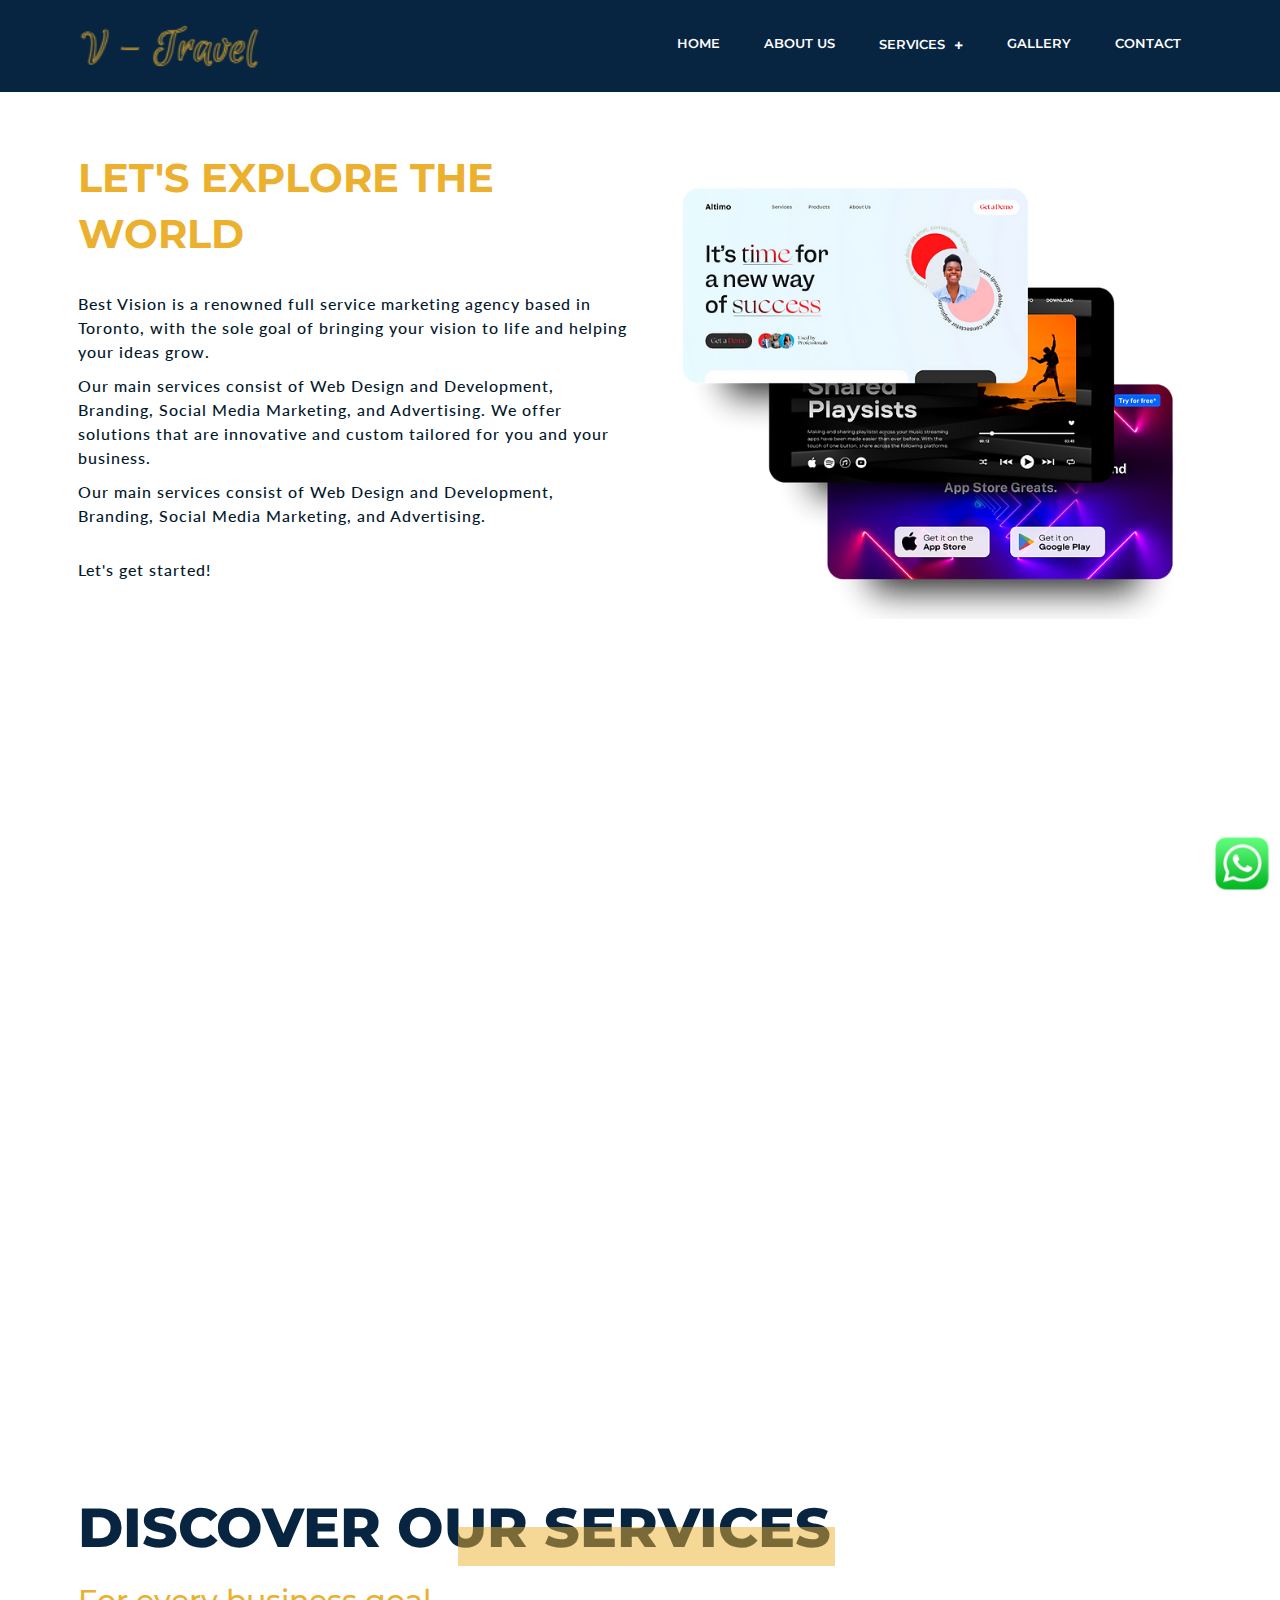
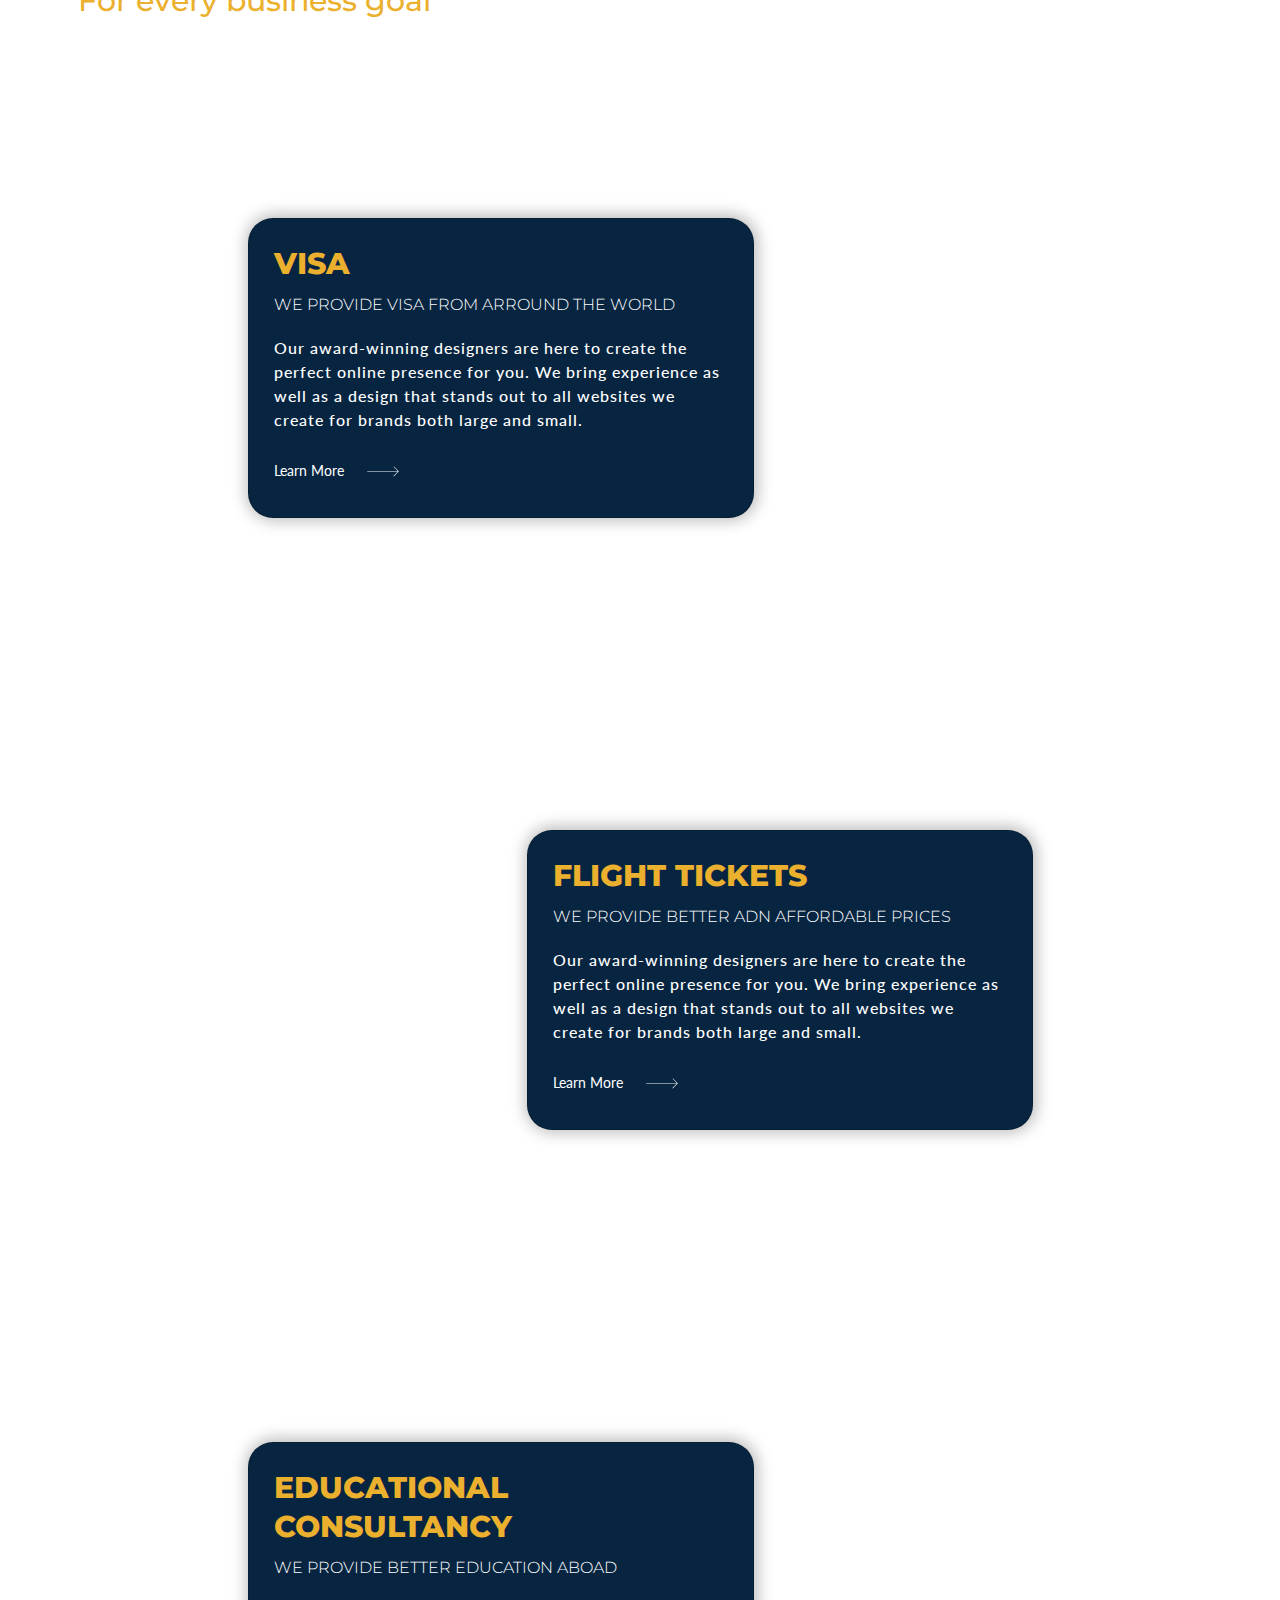
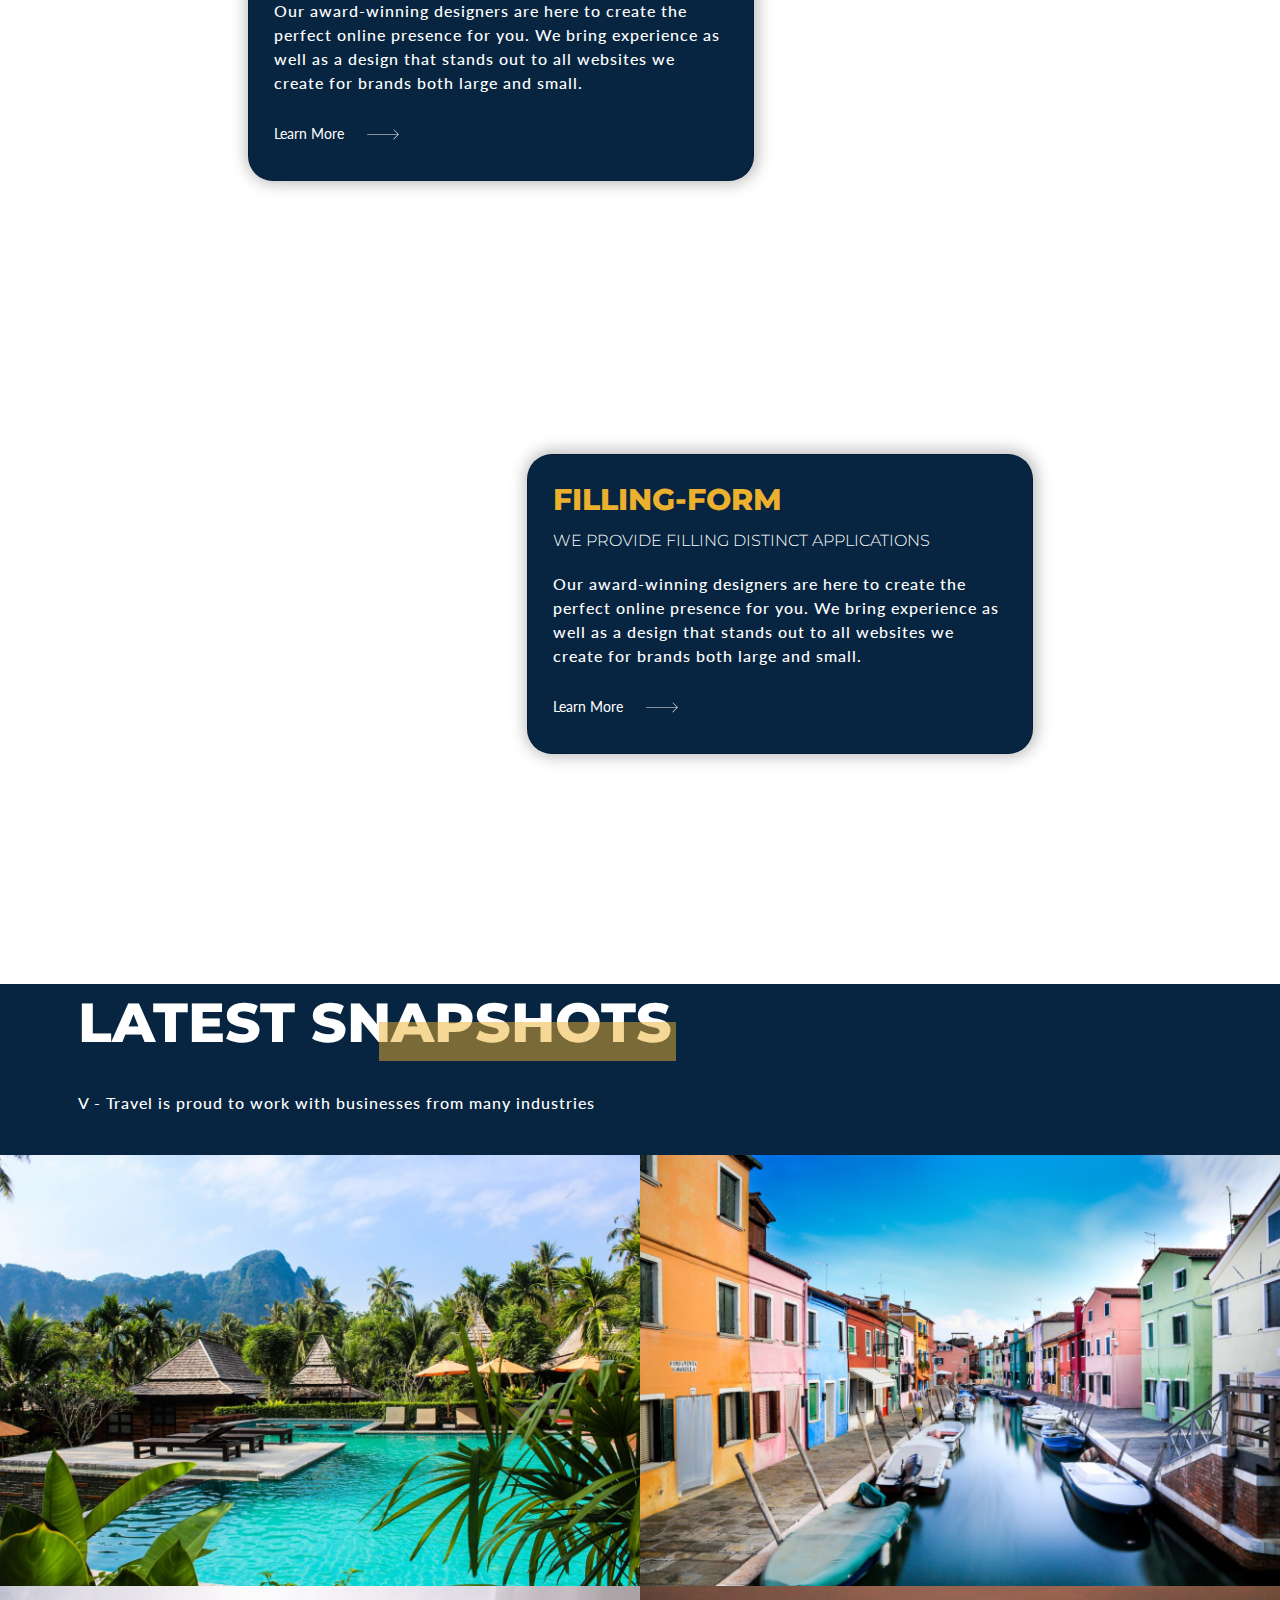
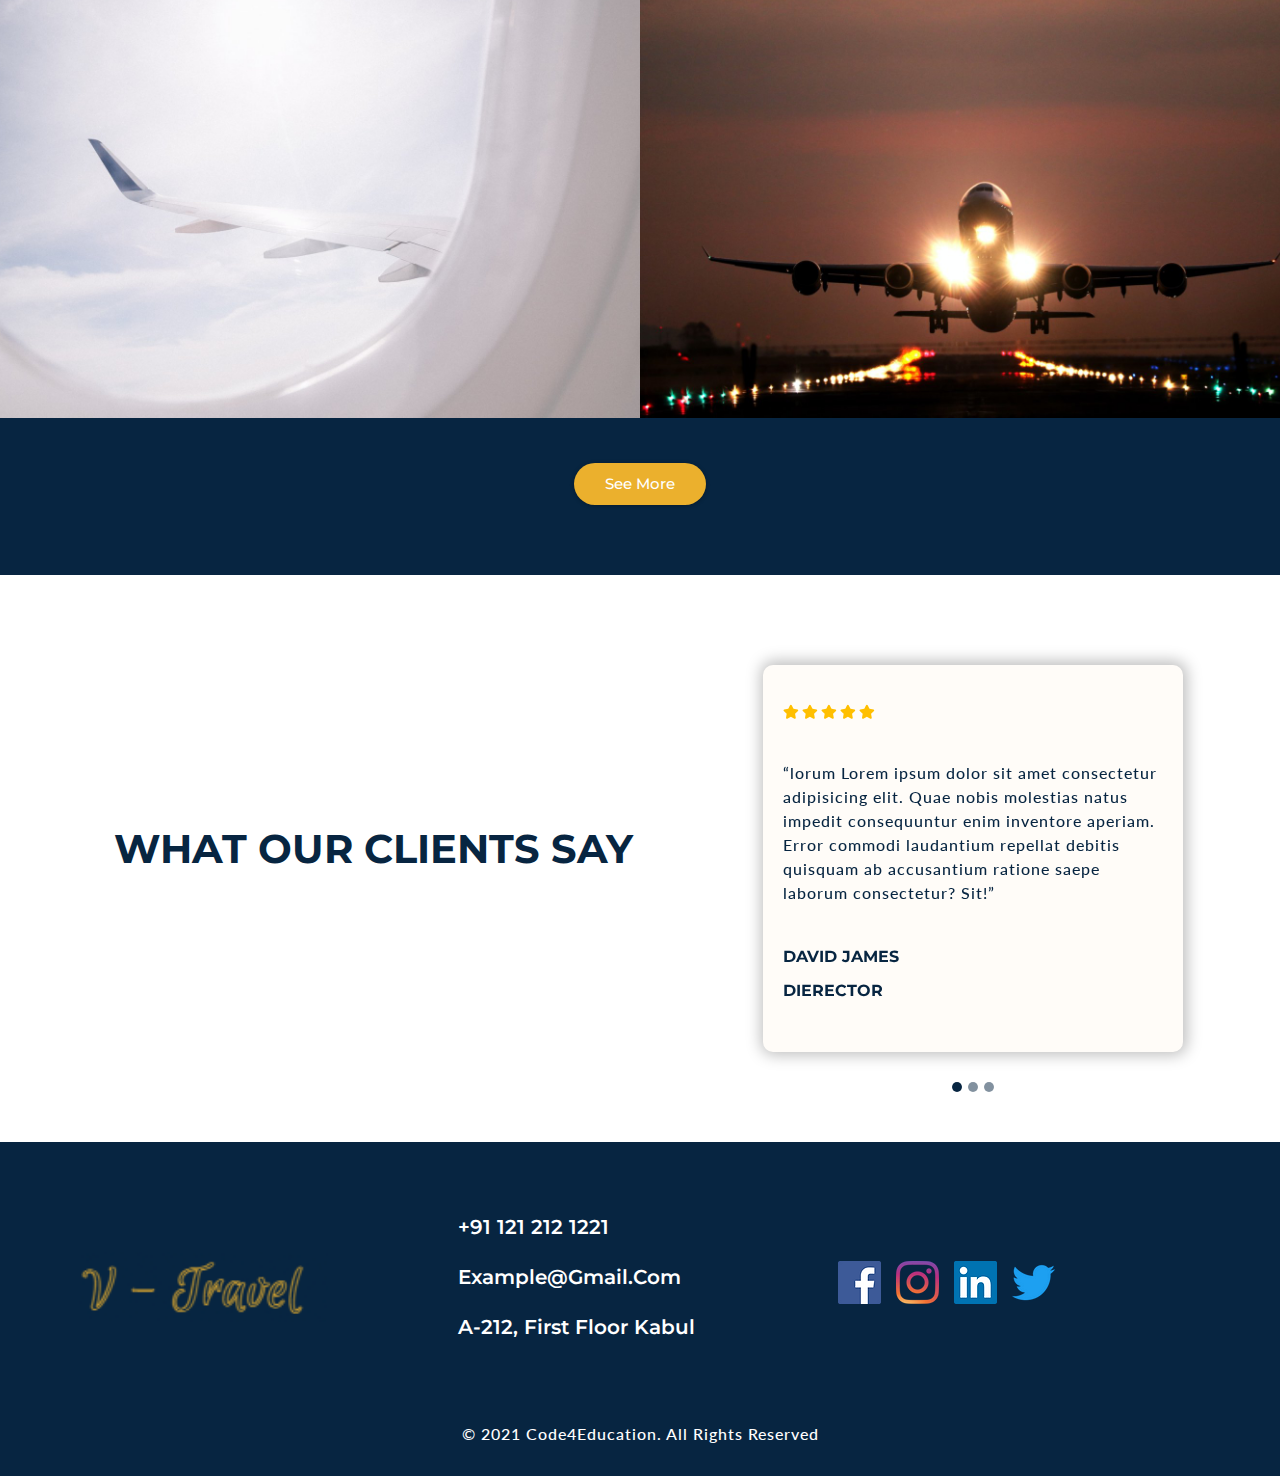
<file: index.html>
<!DOCTYPE html>
<html lang="en">

<head>
    <meta charset="UTF-8">
    <meta http-equiv="X-UA-Compatible" content="IE=edge">
    <meta name="viewport" content="width=device-width, initial-scale=1.0">
    <title>V - Travel</title>
    <link rel="shortcut icon" href="airplane.png" type="image/x-icon">

    <!-- Bootstrap 5 CDN -->
    <link href="https://cdn.jsdelivr.net/npm/bootstrap@5.1.3/dist/css/bootstrap.min.css" rel="stylesheet">

    <!-- Font Awesome 5 CDN -->
    <link rel="stylesheet" href="https://cdnjs.cloudflare.com/ajax/libs/font-awesome/5.15.4/css/all.min.css" />

    <!-- Style CSS -->
    <link rel="stylesheet" href="style.css">
    <link rel="stylesheet" href="responsive-style.css">
</head>

<body class="home">
    <!-- Navbar Section Start -->
    <header id="full_nav">
        <div class="header fixed-top">
            <div class="container">
                <nav class="navbar navbar-expand-lg">
                    <a class="navbar-brand" href="index.html">
                        <img src="logo1.png" alt="">
                    </a>
                    <button class="navbar-toggler" type="button" data-bs-toggle="collapse" data-bs-target="#main-nav"
                        aria-controls="main-nav" aria-expanded="false" aria-label="Toggle navigation">
                        <i class="fas fa-stream navbar-toggler-icon"></i>
                    </button>

                    <div class="collapse navbar-collapse" id="main-nav">
                        <ul class="navbar-nav ms-auto">
                            <li class="nav-item">
                                <a class="nav-link active" href="#">Home</a>
                            </li>

                            <li class="nav-item">
                                <a class="nav-link" href="about.html">About Us</a>
                            </li>
                            <li class="nav-item dropdown">
                                <a class="nav-link dropdown-toggle" id="navbarDropdown" role="button"
                                   >
                                    Services
                                </a>
                                <ul class="dropdown-menu" aria-labelledby="navbarDropdown">
                                    <li><a class="dropdown-item" href="visa.html">VISA</a></li>
                                    <li><a class="dropdown-item" href="flight.html">F-Ticket</a></li>
                                    <li><a class="dropdown-item" href="consultancy.html">E-Consultancy</a></li>
                                    <li><a class="dropdown-item" href="consultancy.html">Fill-Form</a></li>
                                </ul>
                            </li>
                            <li class="nav-item">
                                <a class="nav-link" href="gallery.html">Gallery</a>
                            </li>
                            <li class="nav-item">
                                <a class="nav-link" href="contact.html">Contact</a>
                            </li>
                        </ul>
                    </div>
                </nav>
            </div>
        </div>
    </header>
    <!-- Navbar Section Exit -->

    <!--Banner Section Start-->
    <section class="banner-wrapper wrapper">
        <div class="container">
            <div class="row">
                <div class="col-lg-6 mb-5 order-lg-1 order-2">
                    <div>
                        <h2>
                            LET'S EXPLORE THE WORLD <span>
                                
                        </h2>
                        <p>Best Vision is a renowned full service marketing agency based in Toronto, with the sole goal
                            of bringing your vision to life and helping your ideas grow.</p>
                        <p>Our main services consist of Web Design and Development, Branding, Social Media Marketing,
                            and Advertising. We offer solutions that are innovative and custom tailored for you and your
                            business.</p>
                            <p>Our main services consist of Web Design and Development, Branding, Social Media Marketing,
                                and Advertising.</p>
                        <p class="mt-5">Let's get started!</p> 
                        <!-- mt-5 means margin top 5 -->
                        <!-- <a href="#" class="btn main-btn mt-5">Request a Proposal</a> -->
                    </div>
                </div>
                <div class="col-lg-6 mb-5 order-lg-2 order-1">
                    <div>
                        <img src="top-img 1.png" class="img-fluid">
                    </div>
                </div>
            </div>
        </div>
    </section>
    <!-- Banner Section Exit -->

    <!-- Services about Section Start---------------------------------------------------------------------------------------------------->
    <section class="parallax parallax-main img1">
        <div class="main-wrapper wrapper">
            <div class="container">
                <div class="row mb-5">
                    <div class="col-12">
                        <div class="sec-title">
                            <h1>Discover <span>OUR SERVICES</span></h1>
                            <h4>For every business goal</h4>
                        </div>
                    </div>
                </div>
            </div>
            <div class="container-fluid px-lg-0">
                <!--paddig will be zero o large scale-->
                <div class="row">
                    <div class="offset-lg-6 col-lg-6 offset-md-4  col-md-8 mb-5 mb-lg-0">
                        <div class="parallax parallax-1 img2">
                            <div class="card black-card">
                                <h3>VISA</h3>
                                <h5>WE PROVIDE VISA FROM ARROUND THE WORLD</h5>
                                <p>Our award-winning designers are here to create the perfect online presence for you.
                                    We bring experience as well as a design that stands out to all websites we create
                                    for brands both large and small.</p>
                                <a href="visa.html" class="view-link">Learn More <img src="arrow.svg" class="ms-4"></a>
                            </div>
                        </div>
                    </div>
                </div>
                <div class="row">
                    <div class="col-lg-6 col-md-8 mb-5 mb-lg-0">
                        <div class="text-end parallax img3">
                            <div class="card right black-card">
                                <h3> FLIGHT TICKETS</h3>
                                <h5>WE PROVIDE BETTER ADN AFFORDABLE PRICES</h5>
                                <p>Our award-winning designers are here to create the perfect online presence for you.
                                    We bring experience as well as a design that stands out to all websites we create
                                    for brands both large and small.</p>
                                <a href="flight.html" class="view-link">Learn More <img src="arrow.svg" class="ms-4"></a>
                            </div>
                        </div>
                    </div>
                </div>
                <div class="row">
                    <div class="offset-lg-6 col-lg-6 offset-md-4 col-md-8  mb-5 mb-lg-0">
                        <div class="text-end parallax parallax-1 img4">
                            <div class="card black-card">
                                <h3>EDUCATIONAL CONSULTANCY</h3>
                                <h5>WE PROVIDE BETTER EDUCATION ABOAD</h5>
                                <p>Our award-winning designers are here to create the perfect online presence for you.
                                    We bring experience as well as a design that stands out to all websites we create
                                    for brands both large and small.</p>
                                <a href="consultancy.html" class="view-link">Learn More <img src="arrow.svg" class="ms-4"></a>
                            </div>
                        </div>
                    </div>
                </div>
                <div class="row">
                    <div class="col-lg-6 col-md-8  mb-5 mb-lg-0">
                        <div class="text-end parallax img5">
                            <div class="card right black-card">
                                <h3>FILLING-FORM </h3>
                                <h5>WE PROVIDE FILLING DISTINCT APPLICATIONS</h5>
                                <p>Our award-winning designers are here to create the perfect online presence for you.
                                    We bring experience as well as a design that stands out to all websites we create
                                    for brands both large and small.</p>
                                <a href="consultancy.html" class="view-link">Learn More <img src="arrow.svg" class="ms-4"></a>
                            </div>
                        </div>
                    </div>
                </div>
            </div>
    </section>
    <!--Services Section Exit-->

    <!-- Work SNAPSHOT Section Start-->
    <section class="work-wrapper wrapper pt-0">
        <div class="container">
            <div class="row mb-5">
                <div class="col-12">
                    <div class="sec-title">
                        <h1 class="text-white">LATEST SNAPSHOTS</h1>
                        <p>V - Travel is proud to work with businesses from many industries</p>
                    </div>
                </div>
            </div>
        </div>
        <div class="container-fluid px-lg-0">
            <div class="row">
                <div class="col-sm-6 p-0">
                    <div>
                        <img src="13res.jpg" class="img-fluid" />
                    </div>
                </div>
                <div class="col-sm-6 p-0">
                    <div>
                        <img src="14res.jpg" class="img-fluid" />
                    </div>
                </div>
                <div class="col-sm-6 p-0">
                    <div>
                        <img src="15res.jpg" class="img-fluid" />
                    </div>
                </div>
                <div class="col-sm-6 p-0">
                    <div>
                        <img src="16res.jpg" class="img-fluid" />
                    </div>
                </div>

                <div class="col-12 text-center mt-5">
                    <a href="gallery.html" class="btn main-btn">See More</a>
                </div>
            </div>
        </div>
    </section>
    <!--Work Section Exit-->

    <!--Testimonial TEAM Section Start-->
    <section class="testimonial-wrapper wrapper">
        <div class="container">
            <div class="row justify-content-between align-items-center">
                <div class="col-lg-6 text-lg-end">
                    <h2>WHAT OUR CLIENTS SAY</h2>
                    <!-- <br class="d-lg-block d-none"> -->
                </div>
                <div class="col-xl-5 col-lg-6">
                    <div id="carouselExampleIndicators" class="carousel slide" data-bs-ride="carousel">
                        <div class="carousel-indicators">
                            <button type="button" data-bs-target="#carouselExampleIndicators" data-bs-slide-to="0"
                                class="active" aria-current="true" aria-label="Slide 1"></button>
                            <button type="button" data-bs-target="#carouselExampleIndicators" data-bs-slide-to="1"
                                aria-label="Slide 2"></button>
                            <button type="button" data-bs-target="#carouselExampleIndicators" data-bs-slide-to="2"
                                aria-label="Slide 3"></button>
                        </div>
                        <div class="carousel-inner">
                            <div class="carousel-item active">
                                <div class="card">
                                    <div clas="rating">
                                        <i class="fas fa-star"></i>
                                        <i class="fas fa-star"></i>
                                        <i class="fas fa-star"></i>
                                        <i class="fas fa-star"></i>
                                        <i class="fas fa-star"></i>
                                    </div>
                                    <div class="py-5">
                                        <!--Top and bottom space 5-->
                                        <p>“lorum Lorem ipsum dolor sit amet consectetur adipisicing elit. Quae nobis molestias natus impedit consequuntur enim inventore aperiam. Error commodi laudantium repellat debitis quisquam ab accusantium ratione saepe laborum consectetur? Sit!”</p>
                                    </div>
                                    <div class="title">
                                        <h5>David James</h5>
                                        <h5>Dierector</h5>
                                    </div>
                                </div>
                            </div>
                            <div class="carousel-item">
                                <div class="card">
                                    <div clas="rating">
                                        <i class="fas fa-star"></i>
                                        <i class="fas fa-star"></i>
                                        <i class="fas fa-star"></i>
                                        <i class="fas fa-star"></i>
                                        <i class="fas fa-star"></i>
                                    </div>
                                    <div class="py-5">
                                        <p>“lorum Lorem ipsum dolor sit amet consectetur adipisicing elit. Quae nobis molestias natus impedit consequuntur enim inventore aperiam. Error commodi laudantium repellat debitis quisquam ab accusantium ratione saepe laborum consectetur? Sit!”</p>
                                    </div>
                                    <div class="title">
                                        <h5>David </h5>
                                        <h5>Manager</h5>
                                    </div>
                                </div>
                            </div>
                            <div class="carousel-item">
                                <div class="card">
                                    <div clas="rating">
                                        <i class="fas fa-star"></i>
                                        <i class="fas fa-star"></i>
                                        <i class="fas fa-star"></i>
                                        <i class="fas fa-star"></i>
                                        <i class="fas fa-star"></i>
                                    </div>
                                    <div class="py-5">
                                        <p>“lorum Lorem ipsum dolor sit amet consectetur adipisicing elit. Quae nobis molestias natus impedit consequuntur enim inventore aperiam. Error commodi laudantium repellat debitis quisquam ab accusantium ratione saepe laborum consectetur? Sit!”</p>
                                    </div>
                                    <div class="title">
                                        <h5>Anchor</h5>
                                        <h5>Musician</h5>
                                    </div>
                                </div>
                            </div>
                            <div class="carousel-item">
                                <div class="card">
                                    <div clas="rating">
                                        <i class="fas fa-star"></i>
                                        <i class="fas fa-star"></i>
                                        <i class="fas fa-star"></i>
                                        <i class="fas fa-star"></i>
                                        <i class="fas fa-star"></i>
                                    </div>
                                    <div class="py-5">
                                        <p>“You guys rocked on our Social media & Website Project, Thank you Team for
                                            doing Such a Great Job ..”</p>
                                    </div>
                                    <div class="title">
                                        <h5>Girdhar</h5>
                                        <h5>Founder Of Girdhar</h5>
                                    </div>
                                </div>
                            </div>
                            <div class="carousel-item">
                                <div class="card">
                                    <div clas="rating">
                                        <i class="fas fa-star"></i>
                                        <i class="fas fa-star"></i>
                                        <i class="fas fa-star"></i>
                                        <i class="fas fa-star"></i>
                                        <i class="fas fa-star"></i>
                                    </div>
                                    <div class="py-5">
                                        <p>“We are greatly thankful to Analog for supporting us to explore and create
                                            our name as brand on social media. The team of Analog Webmedia works with
                                            full dedication and responsibility to make the market for our brand. It’s
                                            been more than 30 days since we are connected and we are like digital family
                                            now. We appreciate the work and support the working team for best outputs in
                                            future.” </p>
                                    </div>
                                    <div class="title">
                                        <h5>Virasati</h5>
                                        <h5>Founder Of Virasati</h5>
                                    </div>
                                </div>
                            </div>
                        </div>
                    </div>
                </div>
            </div>
        </div>
    </section>
    <!--Testimonial Section Exit-->
    
    <!-- Footer section Start-->
    <section class="footer_wrapper wrapper">
        <!--  -->
        <div class="container">
            <div class="row align-items-center mb-5">
                <div class="col-lg-4 col-sm-6 mb-5 mb-lg-0 footer-logo">
                    <img src="logo1.png" />
                </div>
                <div class="col-lg-4 col-sm-6 mb-5 mb-lg-0">
                    <h5><a href="#">+91 121 212 1221</a></h5>
                    <h5><a href="#">example@gmail.com</a></h5>
                    <h5>A-212, First Floor Kabul</h5>
                </div>
                <div class="col-lg-4 col-sm-6 mb-5 mb-lg-0">
                    <ul class="link-widget p-0">
                        <li><a href="#"><img src="f.webp" /></a></li>
                        <li><a href="#"><img src="i.webp" /></a></li>
                        <li><a href="#"><img src="l.webp" /></a></li>
                        <li><a href="#"><img src="t.webp" /></a></li>
                    </ul>
                </div>
            </div>
        </div>
        <div class="container-fluid copyright-section   ">
            <p>© 2021 Code4Education. All Rights Reserved</p>
        </div>
        
    </section>
    <!-- Footer Section Exit  -->
    
    <!-- whatsapp Intigration -->
    <div class="whatsapp-icon">
        <div class="whatsapp"><a href="#"
                target="_blank&quot;">
                <img src="whatspp.png"></a>
        </div>
    </div>


    <!--Bootstrap 5 cdn link-->
    <script src="https://cdn.jsdelivr.net/npm/@popperjs/core@2.10.2/dist/umd/popper.min.js"></script>
    <script src="https://cdn.jsdelivr.net/npm/bootstrap@5.1.3/dist/js/bootstrap.min.js"></script>

</body>

</html>
</file>
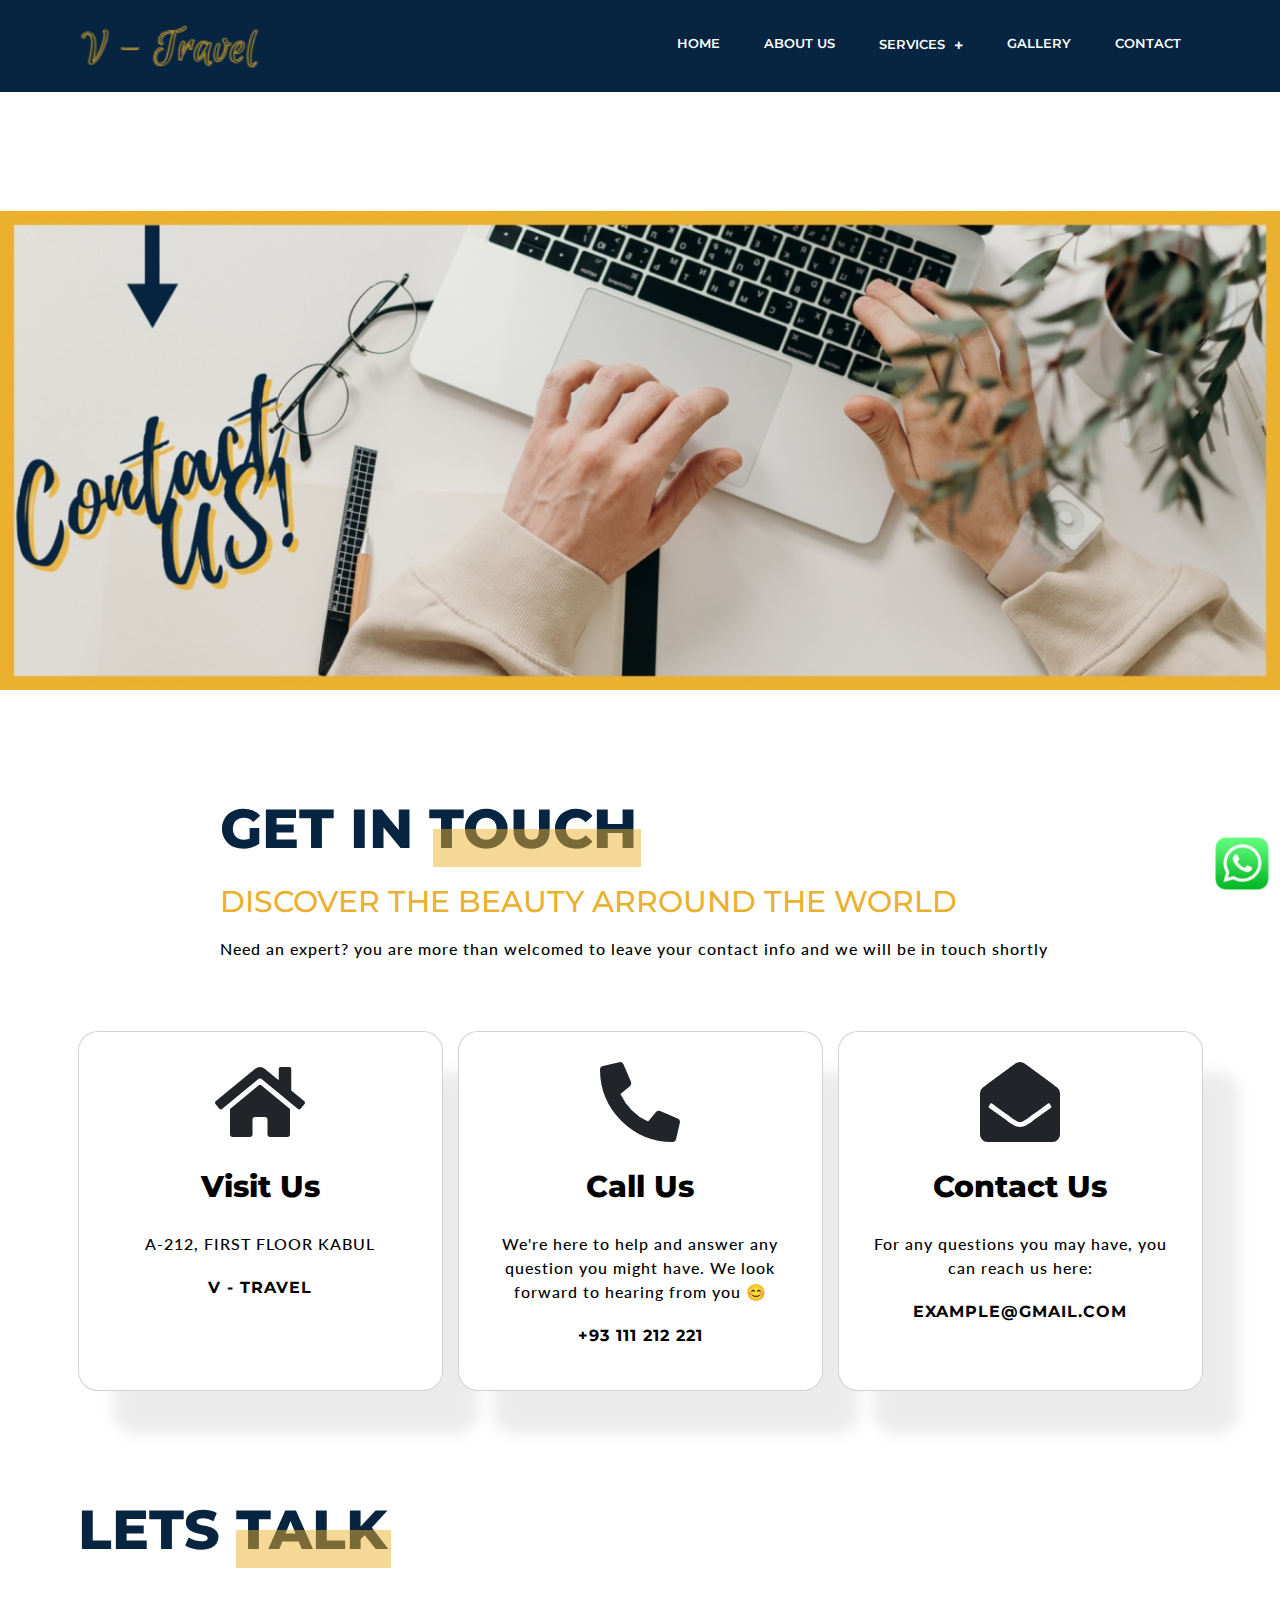
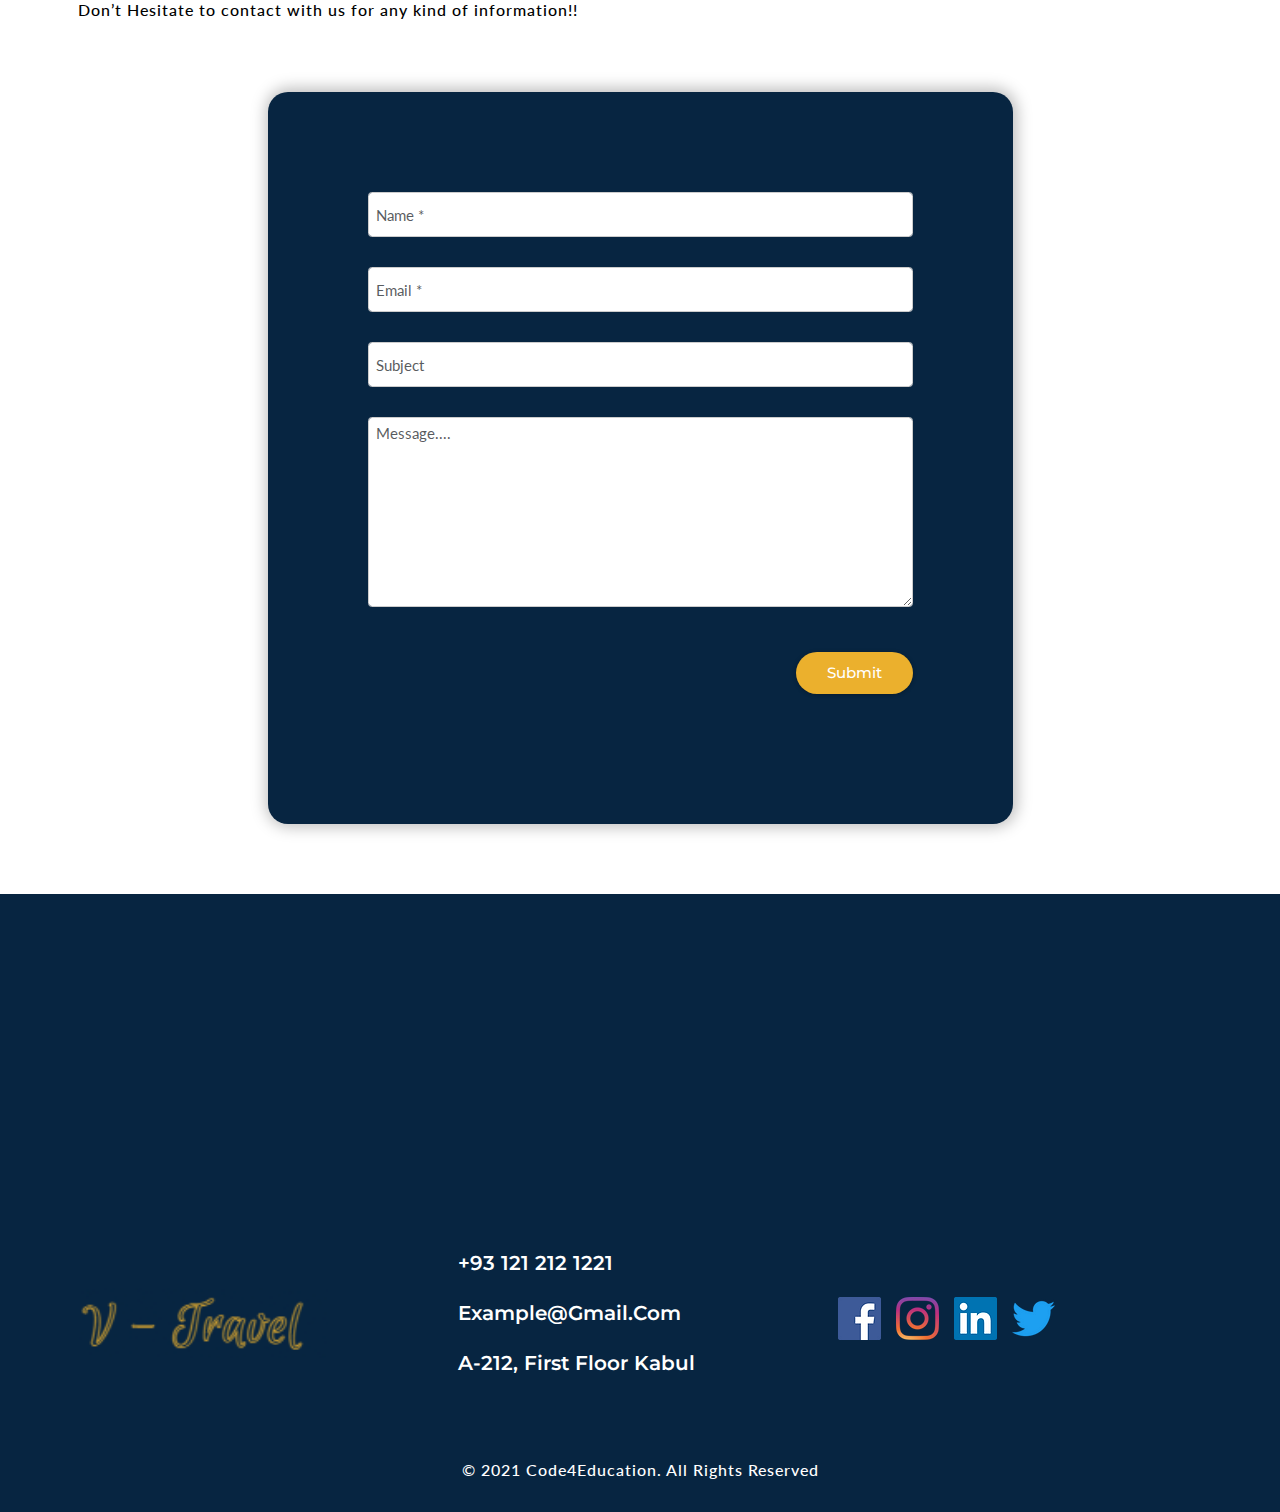
<file: contact.html>
<!DOCTYPE html>
<html lang="en">

<head>
    <meta charset="UTF-8">
    <meta http-equiv="X-UA-Compatible" content="IE=edge">
    <meta name="viewport" content="width=device-width, initial-scale=1.0">
    <title>Contact</title>
    <link rel="shortcut icon" href="airplane.png" type="image/x-icon" />

    <!-- Bootstrap 5 CDN -->
    <link href="https://cdn.jsdelivr.net/npm/bootstrap@5.1.3/dist/css/bootstrap.min.css" rel="stylesheet">

    <!-- Font Awesome 5 CDN -->
    <link rel="stylesheet" href="https://cdnjs.cloudflare.com/ajax/libs/font-awesome/5.15.4/css/all.min.css" />

    <!-- Style CSS -->
    <link rel="stylesheet" href="style.css">
    <link rel="stylesheet" href="responsive-style.css">
</head>

<body class="contact">
    <!-- Navbar Section Start -->
    <header id="full_nav">
        <div class="header fixed-top">
            <div class="container">
                <nav class="navbar navbar-expand-lg">
                    <a class="navbar-brand" href="index.html">
                        <img src="logo1.png" alt="">
                    </a>
                    <button class="navbar-toggler" type="button" data-bs-toggle="collapse" data-bs-target="#main-nav"
                        aria-controls="main-nav" aria-expanded="false" aria-label="Toggle navigation">
                        <i class="fas fa-stream navbar-toggler-icon"></i>
                    </button>

                    <div class="collapse navbar-collapse" id="main-nav">
                        <ul class="navbar-nav ms-auto">
                            <li class="nav-item">
                                <a class="nav-link" href="index.html">Home</a>
                            </li>

                            <li class="nav-item">
                                <a class="nav-link" href="about.html">About Us</a>
                            </li>
                            <li class="nav-item dropdown">
                                <a class="nav-link dropdown-toggle" id="navbarDropdown"
                                    role="button">
                                    Services
                                </a>
                                <ul class="dropdown-menu" aria-labelledby="navbarDropdown">
                                    <li><a class="dropdown-item" href="visa.html">VISA</a></li>
                                    <li><a class="dropdown-item" href="flight.html">F-Tickets</a></li>
                                    <li><a class="dropdown-item" href="consultancy.html">E-Consultancy</a></li>
                                    <li><a class="dropdown-item" href="consultancy.html">Fill-Form</a></li>
                                </ul>
                            </li>
                            <li class="nav-item">
                                <a class="nav-link" href="gallery.html">Gallery</a>
                            </li>
                            <li class="nav-item">
                                <a class="nav-link active" href="#">Contact</a>
                            </li>
                        </ul>
                    </div>
                </nav>
            </div>
        </div>
    </header>
    <!-- Navbar Section Exit -->

    <!-- contact Section Start-->
    <section class="parallax parallax-main img1">
        <div class="main-wrapper wrapper pb-0">
            <div class="container">
                <div class="row mb-5 justify-content-center">
                    <div class="col-lg-9 mb-5">
                        <div class="sec-title">
                            <h1>GET IN TOUCH</h1>
                            <h4>DISCOVER THE BEAUTY ARROUND THE WORLD</h4>
                            <p class="text-black">Need an expert? you are more than welcomed to leave your contact info
                                and we will be in touch shortly</p>
                        </div>
                    </div>
                </div>
            </div>
            <div class="container get-in-touch">
                <div class="row">
                    <div class="col-lg-4 col-sm-6 mb-5">
                        <div class="card">
                            <i class="fas fa-home"></i>
                            <h4 class="text-black">Visit Us</h4>
                            <p class="text-black">A-212, FIRST FLOOR KABUL</p>
                            <p class="text-black">V - TRAVEL</p>
                        </div>
                    </div>
                    <div class="col-lg-4 col-sm-6 mb-5">
                        <div class="card">
                            <i class="fas fa-phone-alt"></i>
                            <h4 class="text-black">Call Us</h4>
                            <p class="text-black">We're here to help and answer any question you might have. We look forward to hearing
                                from you 😊</p>
                            <p class="text-black">+93 111 212 221</p>
                        </div>
                    </div>
                    <div class="col-lg-4 col-sm-6 mb-5">
                        <div class="card">
                            <i class="fas fa-envelope-open"></i>
                            <h4 class="text-black">Contact Us</h4>
                            <p class="text-black">For any questions you may have, you can reach us here:</p>
                            <p class="text-black">EXAMPLE@GMAIL.COM</p>
                        </div>
                    </div>
                </div>
            </div>
    </section>
    <!--contact Section Exit-->

    <!-- Form Start-->
    <section class="form-wrapper wrapper ">
        <div class="container">
            <div class="row mb-5">
                <div class="col-12 mb-5">
                    <div class="sec-title">
                        <h1>LETS TALK</h1>
                        <p class="text-black">Don’t Hesitate to contact with us for any kind of information!!</p>
                    </div>
                </div>
            </div>
            <div class="row justify-content-center">
                <div class="col-lg-8 col-md-10">
                    <div class="form-section">
                        <form>
                            <div class="mb-5">
                                <input type="text" class="form-control" placeholder="Name *" required>
                            </div>
                            <div class="mb-5">
                                <input type="email" class="form-control" placeholder="Email *" required>
                            </div>
                            <div class="mb-5">
                                <input type="email" class="form-control" placeholder="Subject">
                            </div>
                            <div class="mb-5">
                                <textarea class="form-control" rows="8" placeholder="Message...." required></textarea>
                            </div>
                            <div class="mb-5 text-end">
                               <button class="btn main-btn">Submit</button>
                            </div>
                        </form>
                    </div>
                </div>
            </div>
        </div>
    </section>
    <!--Form Exit-->

  <!-- Footer section Start-->
  <section class="footer_wrapper wrapper">
    <!--  -->
    <div class="container-fluid pt-5 ">
        <div class="row">
            <!-- <div class="sec-title" style="padding-left: 12rem;">
                <h1 class="text-white">find us</h1>
            </div> -->
            <div class="col-12">
                <iframe src="https://www.google.com/maps/embed?pb=!1m14!1m12!1m3!1d14016.9363925419!2d77.18302375!3d28.5627323!2m3!1f0!2f0!3f0!3m2!1i1024!2i768!4f13.1!5e0!3m2!1sen!2sin!4v1654846055849!5m2!1sen!2sin" width="100%" height="250" style="border:0;" allowfullscreen="" loading="lazy" referrerpolicy="no-referrer-when-downgrade"></iframe>
            </div>
        </div>
    </div>
    <div class="container">
        <div class="row align-items-center mb-5">
            <div class="col-lg-4 col-sm-6 mb-5 mb-lg-0 footer-logo">
                <img src="logo1.png" />
            </div>
            <div class="col-lg-4 col-sm-6 mb-5 mb-lg-0">
                <h5><a href="#">+93 121 212 1221</a></h5>
                <h5><a href="#">example@gmail.com</a></h5>
                <h5>A-212, First Floor Kabul</h5>
            </div>
            <div class="col-lg-4 col-sm-6 mb-5 mb-lg-0">
                <ul class="link-widget p-0">
                    <li><a href="#"><img src="f.webp" /></a></li>
                    <li><a href="#"><img src="i.webp" /></a></li>
                    <li><a href="#"><img src="l.webp" /></a></li>
                    <li><a href="#"><img src="t.webp" /></a></li>
                </ul>
            </div>
        </div>
    </div>
    <div class="container-fluid copyright-section   ">
        <p>© 2021 Code4Education. All Rights Reserved</p>
    </div>
    
</section>
<!-- Footer Section Exit  -->

    <!-- whatsapp Intigration -->
    <div class="whatsapp-icon">
        <div class="whatsapp"><a href="https://api.whatsapp.com/send?phone=+91 121 212 1221&amp;text=Hello"
                target="_blank&quot;">
                <img src="whatspp.png"></a>
        </div>
    </div>

    <!-- Bootstrap 5 CDN -->
    <script src="https://cdn.jsdelivr.net/npm/@popperjs/core@2.10.2/dist/umd/popper.min.js"></script>
    <script src="https://cdn.jsdelivr.net/npm/bootstrap@5.1.3/dist/js/bootstrap.min.js"></script>

    <!-- Custom JS -->
    <!-- <script src="js/main.js"></script> -->
</body>

</html>
</file>
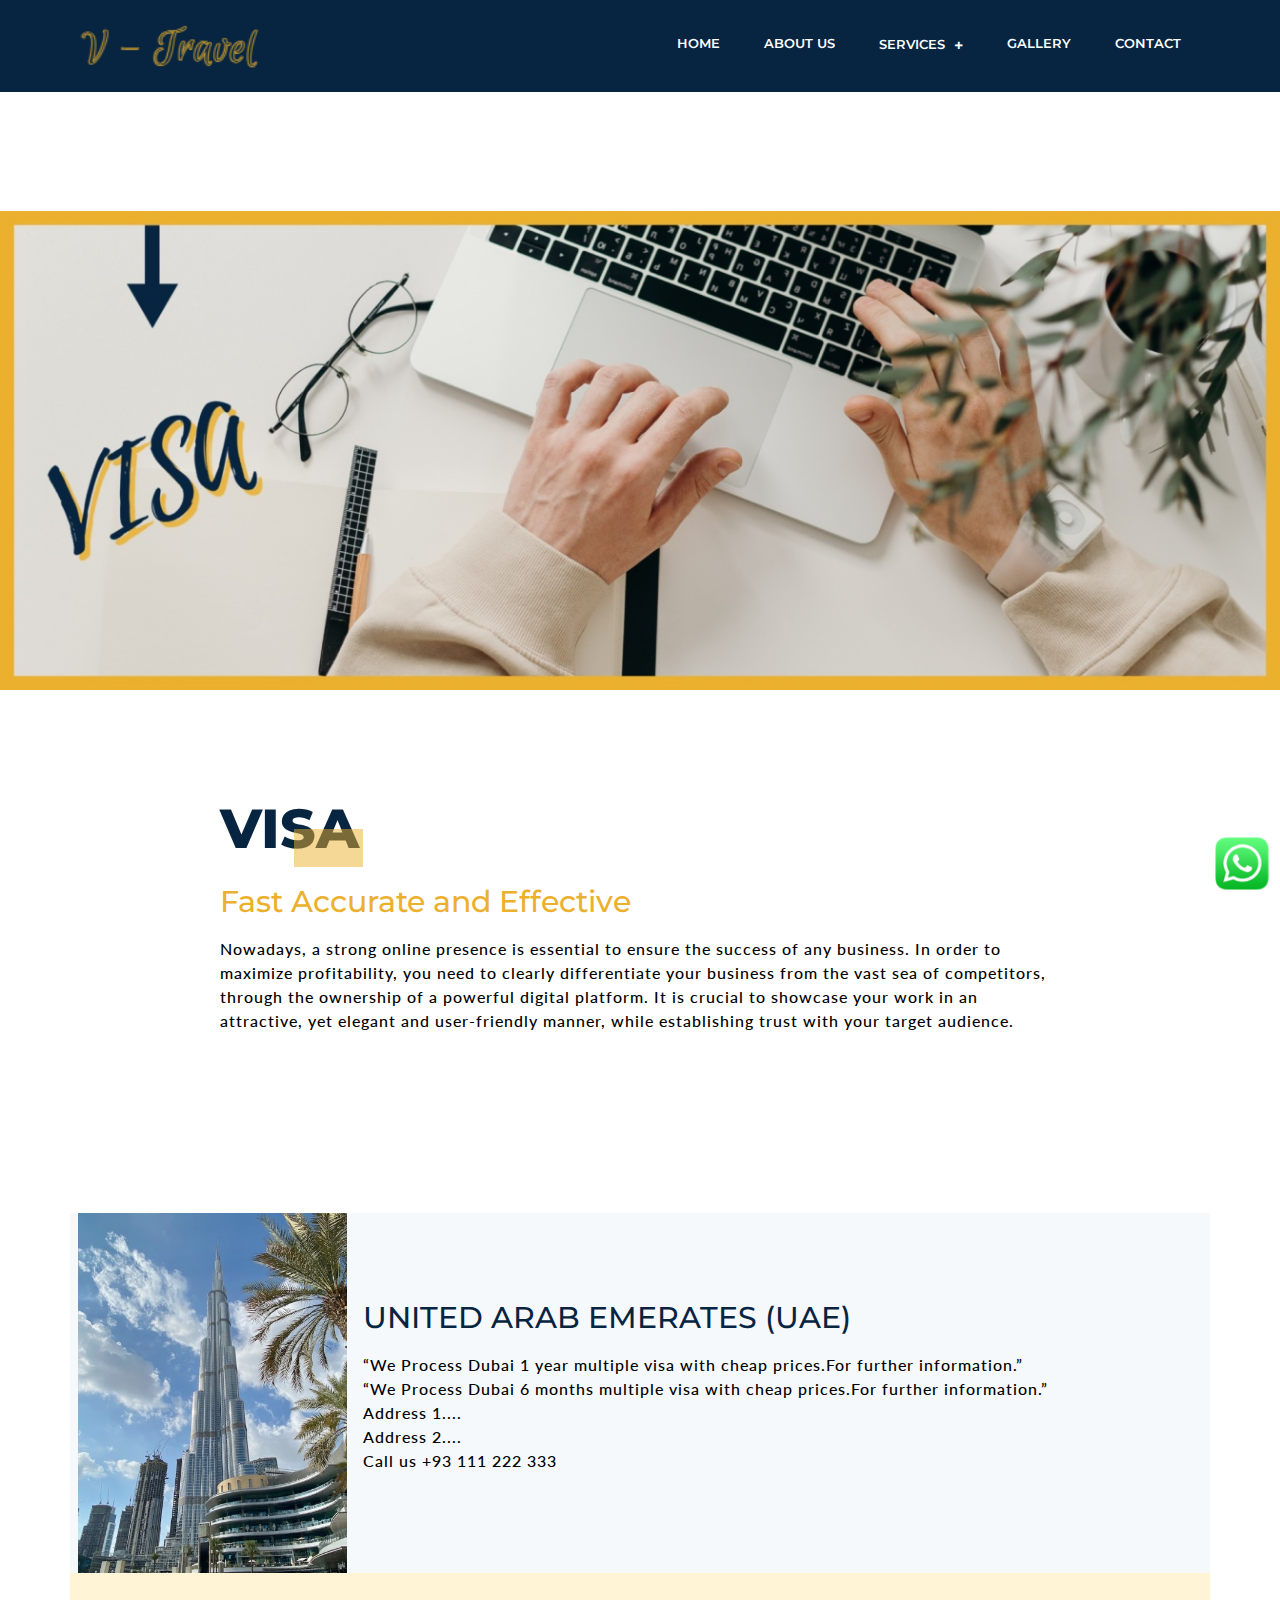
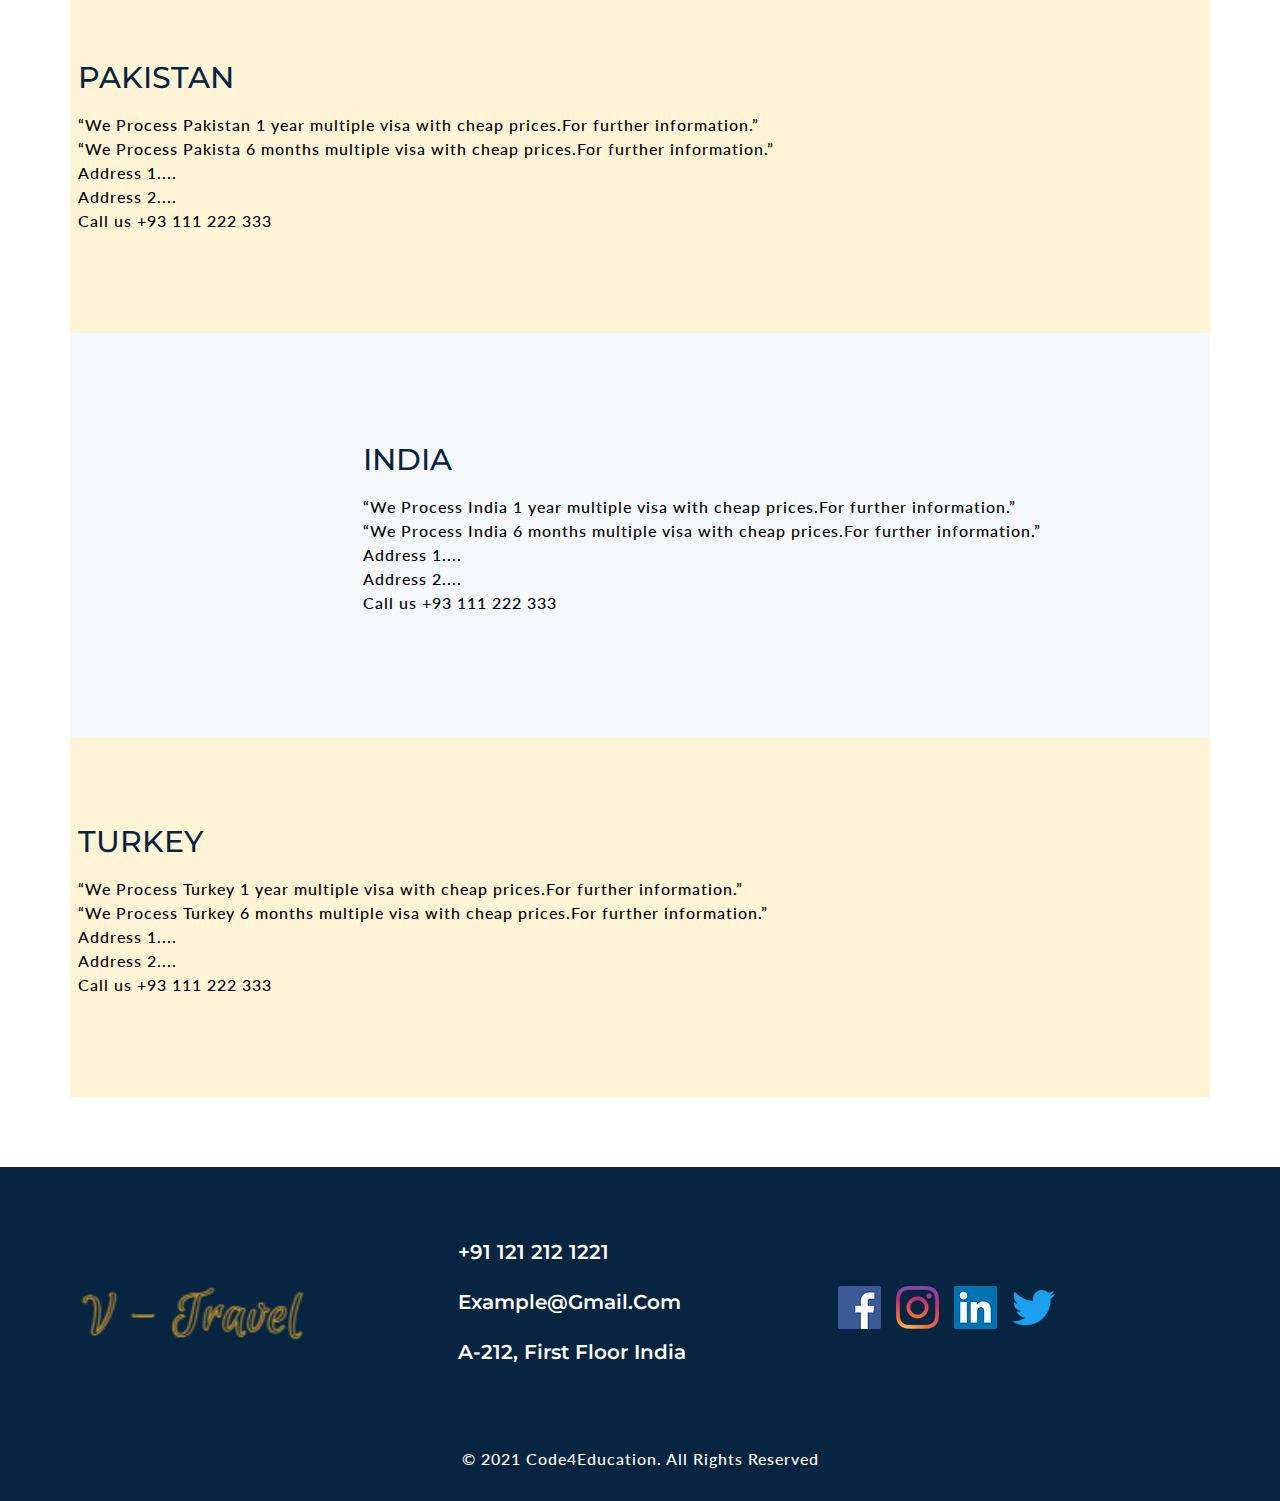
<file: visa.html>
<!DOCTYPE html>
<html lang="en">

<head>
    <meta charset="UTF-8">
    <meta http-equiv="X-UA-Compatible" content="IE=edge">
    <meta name="viewport" content="width=device-width, initial-scale=1.0">
    <title>VISA</title>
    <link rel="shortcut icon" href="airplane.png" type="image/x-icon" />

    <!-- Bootstrap 5 CDN -->
    <link href="https://cdn.jsdelivr.net/npm/bootstrap@5.1.3/dist/css/bootstrap.min.css" rel="stylesheet">

    <!-- Font Awesome 5 CDN -->
    <link rel="stylesheet" href="https://cdnjs.cloudflare.com/ajax/libs/font-awesome/5.15.4/css/all.min.css" />

    <!-- Style CSS -->
    <link rel="stylesheet" href="style.css">
    <link rel="stylesheet" href="responsive-style.css">
</head>

<body class="visa">
    <!-- Navbar Section Start -->
    <header id="full_nav">
        <div class="header fixed-top">
            <div class="container">
                <nav class="navbar navbar-expand-lg">
                    <a class="navbar-brand" href="index.html">
                        <img src="logo1.png" alt="">
                    </a>
                    <button class="navbar-toggler" type="button" data-bs-toggle="collapse" data-bs-target="#main-nav"
                        aria-controls="main-nav" aria-expanded="false" aria-label="Toggle navigation">
                        <i class="fas fa-stream navbar-toggler-icon"></i>
                    </button>

                    <div class="collapse navbar-collapse" id="main-nav">
                        <ul class="navbar-nav ms-auto">
                            <li class="nav-item">
                                <a class="nav-link" href="index.html">Home</a>
                            </li>

                            <li class="nav-item">
                                <a class="nav-link" href="about.html">About Us</a>
                            </li>
                            <li class="nav-item dropdown">
                                <a class="nav-link dropdown-toggle" id="navbarDropdown" role="button">
                                    Services
                                </a>
                                <ul class="dropdown-menu" aria-labelledby="navbarDropdown">
                                    <li><a class="dropdown-item" href="#">VISA</a></li>
                                    <li><a class="dropdown-item" href="flight.html">F-Ticket</a></li>
                                    <li><a class="dropdown-item" href="consultancy.html">E-Consultancy</a></li>
                                    <li><a class="dropdown-item" href="consultancy.html">Fill-Form</a></li>
                                </ul>
                            </li>
                            <li class="nav-item">
                                <a class="nav-link" href="gallery.html">Gallery</a>
                            </li>
                            <li class="nav-item">
                                <a class="nav-link" href="contact.html">Contact</a>
                            </li>
                        </ul>
                    </div>
                </nav>
            </div>
        </div>
    </header>
    <!-- Navbar Section Exit -->

    <!-- Services Section Start-->
    <section class="parallax parallax-main img1">
        <div class="main-wrapper wrapper">
            <div class="container">
                <div class="row mb-5 justify-content-center">
                    <div class="col-lg-9">
                        <div class="sec-title">
                            <h1>VISA</h1>
                            <h4>Fast Accurate and Effective</h4>
                            <p class="text-black">Nowadays, a strong online presence is essential to ensure the success
                                of any business. In
                                order to maximize profitability, you need to clearly differentiate your business from
                                the vast sea of competitors, through the ownership of a powerful digital platform. It is
                                crucial to showcase your work in an attractive, yet elegant and user-friendly manner,
                                while establishing trust with your target audience.</p>
                        </div>
                    </div>
                </div>
            </div>
    </section>
    <!--Services Section Exit-->


    <!--Testimonial  Visa Section-->
    <section id="testimonial" class="testimonial_wrapper wrapper active">
        <div class="container">
            <div class="row align-items-center dubaidesign">
                <div class="col-xl-3 col-md-4 col-sm-6">
                    <div class="visa text-center ">
                        <img decoding="async" src="dubaires.jpg" class="img-fluid">
                    </div>
                </div>
                <div class="col-xl-9 col-md-8 col-sm-6 ">
                    <h4>UNITED ARAB EMERATES (UAE)</h4>
                    <p class="text-black">“We Process Dubai 1 year multiple visa with cheap prices.For further
                        information.”
                        <br>“We Process Dubai 6 months multiple visa with cheap prices.For further information.”
                        <br>Address 1....
                        <br> Address 2....
                        <br> Call us +93 111 222 333
                    </p>
                </div>
            </div>
            <div class="row align-items-center pakdesign">
                <div class="col-xl-9 col-md-8 col-sm-6 order-2 order-lg-1  order-md-1">
                    <h4>PAKISTAN</h4>
                    <p class="text-black">“We Process Pakistan 1 year multiple visa with cheap prices.For further
                        information.”
                        <br>“We Process Pakista 6 months multiple visa with cheap prices.For further information.”
                        <br>Address 1....
                        <br> Address 2....
                        <br> Call us +93 111 222 333
                    </p>
                </div>
                <div class="col-xl-3 col-md-4 col-sm-6 order-1 order-lg-2">
                    <div class="visa text-center ">
                        <img decoding="async" src="faisalres.jpg" class="img-fluid">
                    </div>
                </div>
            </div>
            <div class="row align-items-center dubaidesign">
                <div class="col-xl-3 col-md-4 col-sm-6">
                    <div class="visa text-center ">
                        <img decoding="async" src="tajmahalres.jpg" class="img-fluid">
                    </div>
                </div>
                <div class="col-xl-9 col-md-8 col-sm-6 ">
                    <h4>INDIA</h4>
                    <p class="text-black">“We Process India 1 year multiple visa with cheap prices.For further
                        information.”
                        <br>“We Process India 6 months multiple visa with cheap prices.For further information.”
                        <br>Address 1....
                        <br> Address 2....
                        <br> Call us +93 111 222 333
                    </p>
                </div>
            </div>
            <div class="row align-items-center pakdesign">
                <div class="col-xl-9 col-md-8 col-sm-6 order-2 order-lg-1 order-md-1">
                    <h4>TURKEY</h4>
                    <p class="text-black">“We Process Turkey 1 year multiple visa with cheap prices.For further
                        information.”
                        <br>“We Process Turkey 6 months multiple visa with cheap prices.For further information.”
                        <br>Address 1....
                        <br> Address 2....
                        <br> Call us +93 111 222 333
                    </p>
                </div>
                <div class="col-xl-3 col-md-4 col-sm-6 order-1 order-lg-2">
                    <div class="visa text-center ">
                        <img decoding="async" src="turkeyres.jpg" class="img-fluid">
                    </div>
                </div>
            </div>

        </div>

    </section>
    <!--Testimonial Visa section exit-->


    <!-- Footer section Start-->
    <section class="footer_wrapper wrapper">
        <!--  -->
        <div class="container">
            <div class="row align-items-center mb-5">
                <div class="col-lg-4 col-sm-6 mb-5 mb-lg-0 footer-logo">
                    <img src="logo1.png" />
                </div>
                <div class="col-lg-4 col-sm-6 mb-5 mb-lg-0">
                    <h5><a href="#">+91 121 212 1221</a></h5>
                    <h5><a href="#">example@gmail.com</a></h5>
                    <h5>A-212, First Floor India</h5>
                </div>
                <div class="col-lg-4 col-sm-6 mb-5 mb-lg-0">
                    <ul class="link-widget p-0">
                        <li><a href="#"><img src="f.webp" /></a></li>
                        <li><a href="#"><img src="i.webp" /></a></li>
                        <li><a href="#"><img src="l.webp" /></a></li>
                        <li><a href="#"><img src="t.webp" /></a></li>
                    </ul>
                </div>
            </div>
        </div>
        <div class="container-fluid copyright-section   ">
            <p>© 2021 Code4Education. All Rights Reserved</p>
        </div>

    </section>
    <!-- Footer Section Exit  -->

    <!-- whatsapp Intigration -->
    <div class="whatsapp-icon">
        <div class="whatsapp"><a href="https://api.whatsapp.com/send?phone=+91 121 212 1221&amp;text=Hello"
                target="_blank&quot;">
                <img src="whatspp.png"></a>
        </div>
    </div>



    <!-- Bootstrap 5 CDN -->
    <script src="https://cdn.jsdelivr.net/npm/@popperjs/core@2.10.2/dist/umd/popper.min.js"></script>
    <script src="https://cdn.jsdelivr.net/npm/bootstrap@5.1.3/dist/js/bootstrap.min.js"></script>

    <!-- Custom JS -->
    <!-- <script src="js/main.js"></script> -->
</body>

</html>
</file>
<file: style.css>
/* General CSS  this is font family*/ 
@import url('https://fonts.googleapis.com/css2?family=Lato:wght@300;400;700;900&family=Montserrat:wght@400;500;700;800;900&display=swap');

*,
*::before,
*::after {
    -webkit-box-sizing: border-box;
    -moz-box-sizing: border-box;
    box-sizing: border-box;
    margin: 0;
    padding: 0;
    text-decoration: none;
    outline: none;
}

:root {

    /* Text Colors */
    --primary-color: #EBB02D;
    --secondary-color: #014EBC;
    --light-pink-color: #FFFCF8;
    --light-color: #CCCCCC;
    --black-color: #072541;
    --white-color: #fff;
    --box-shadow: 0.1rem -0.07rem 1.5rem 0.3rem rgb(0 0 0 / 26%);

    /* font-family */
    --primary-font: 'Lato', sans-serif;
    --secondary-font: 'Montserrat', sans-serif;
}


::-webkit-scrollbar {
    width: .975rem;
}

::-webkit-scrollbar-track {
    background: var(--black-color);
}

::-webkit-scrollbar-thumb {
    background: white
}
body,
html {
    font-size: 10px;
    font-weight: 400;
    font-family: var(--primary-font);
    scroll-behavior: smooth;
    overflow-x: hidden;
    line-height: 1.5;
}

h1 {
    color: var(--black-color);
    font-size: 5.5rem;
    font-weight: 800;
    font-family: var(--secondary-font);
    display: inline-block;
    text-transform: uppercase;
    line-height: 1.4;
    margin-bottom: 2rem;
}

h2 {
    font-size: 4rem;
    font-weight: 700;
    font-family: var(--secondary-font);
    display: inline-block;
    text-transform: uppercase;
    line-height: 1.4;
    margin-bottom: 2rem;
}

h2 span {
    color: var(--primary-color);
}

h3 {
    font-size: 3rem;
    font-weight: 800;
    line-height: 1.3;
    font-family: var(--secondary-font);
    color: var(--white-color);
    margin-bottom: 1rem;
}

h4 {
    font-size: 3rem;
    font-weight: 500;
    line-height: 1;
    font-family: var(--secondary-font);
    color: var(--black-color);
    margin-bottom: 2rem;
}

h5 {
    font-size: 1.6rem;
    line-height: 1.5;
    color: var(--white-color);
    font-family: var(--secondary-font);
    margin-bottom: 0.9375rem;
    font-weight: 300;
    text-transform: uppercase;
}

p {
    font-size: 1.6rem;
    font-weight: 500;
    line-height: 1.5;
    letter-spacing: 1px;
    margin-top: 1rem;
    color: var(--white-color);
}

a,
a:active,
a:focus,
a:hover,
.btn:focus {
    text-decoration: none;
    box-shadow: none;
    outline: 0;
}

.bg-black {
    background-color: var(--black-color);
}

.main-btn {
    color: var(--white-color);
    background-color: var(--primary-color);
    border-radius: 5rem;
    text-transform: capitalize;
    padding: 0.9rem 3rem;
    font-family: var(--secondary-font);
    font-weight: 500;
    font-size: 1.5rem;
    margin-top: 1.5rem;
    transition: all .3s linear;
    box-shadow: 0 0.063rem 0.4rem rgba(0, 0, 0, .3);
}

.main-btn:hover {
    background: var(--black-color);
    color: var(--white-color);
    border: 2px solid var(--primary-color);
}

.view-link {
    font-size: 1.4rem;
    margin-top: 1rem;
    color: var(--white-color);
    transition: all 0.3s ease-in-out;
}

.view-link:hover {
    color: var(--primary-color);
    font-size: 1.9rem;
}

.wrapper {
    padding: 7rem 0;
}

.sec-title h1 {
    position: relative;
}

.sec-title h1::after {
    position: absolute;
    content: '';
    background-color: var(--primary-color);
    width: 50%;
    height: 50%;
    right: -0.4rem;
    bottom: 0%;
    opacity: 0.5;
}

/* 01 navbar css */

.header {
    background-color: var(--black-color);
    padding: 1rem 0;
}

.header .navbar-brand img {
    width: 20rem;
    height: auto;
    object-fit: cover; 
}

.header .navbar-nav .nav-link {
    color: var(--white-color);
    font-family: var(--secondary-font);
    text-transform: uppercase;
    font-size: 1.3rem;
    font-weight: 600;
    padding: 0.5rem 2rem;
    margin: 0 0.2rem;
}
.navbar.header-scrolled{
    position:fixed;
    top:0;
    left:0;
    width:100%;
    z-index:999;
    background-color:var(--bg-white);
    box-shadow: .5084rem 1.1419rem 2.5rem 0 rgb(0 0 0 / 8%);
    transition:0.3s ease-in-out;
}

/* dropdown menu */ 
.header .dropdown-menu {
    min-width: 13rem;
    padding: 1.5rem 0;
    background-color: var(--black-color);
    border: 0.2rem solid var(--primary-color);
}

.header .dropdown-item {
    line-height: 1.3;
    padding: 1rem;
    font-size: 1.3rem;
    color: var(--white-color);
    font-weight: 600;
    font-family: var(--secondary-font);
}

.header .dropdown-toggle::after {
    content: "+";
    border: none;
    vertical-align: middle;
    font-size: 1.6rem;
}

.header .nav-item:hover>.dropdown-toggle::after,
.header .nav-link.dropdown-toggle.show {
    color: var(--primary-color);
}

.header .dropdown-item:focus,
.header .dropdown-item:hover,
.header .navbar-nav .nav-link:hover {
    color: var(--primary-color);
    background-color: transparent; /*Not white background effect on dropdown menue*/
}

.header .navbar-nav li:hover>ul.dropdown-menu {
    display: block; /*without click the drop down will work on hover*/
}

.header .navbar-toggler {
    color: var(--white-color);
    font-size: 2rem;
    height: 2.7rem;
    padding: 0;
}

.header .navbar-toggler:focus {
    outline: none; /*when the toggler is shown the border of its have white color so we removed that box style*/
    box-shadow: none;
}

/*  Banner Section */
.banner-wrapper {
    margin-top: 8rem;
    background-size: cover;
    background-position: center;
    background-repeat: no-repeat;
    width: 100%;
    height: auto;
    padding-bottom: 5rem;
}
.banner-wrapper h2
{
    color:var(--primary-color);
}
.banner-wrapper p{
    color: #04182b;
}
/* parallax-effetct ------IMPORTANT*/

.parallax {
    position: -webkit-sticky; /* Safari */
  position: sticky;
    background-position: left;
    background-size: 48%;
    background-repeat: no-repeat;
    background-attachment: fixed;
    display: inline-block;
    align-items: center;
    width: 100%;
    height: 100vh;
}
.parallax p {
    color: var(--white-color);
}
.parallax h4, h3 {
    color: var(--primary-color);
}

.parallax-1 {
    position: -webkit-sticky; /* Safari */
  position: sticky;
    background-position: right;
    background-size: 48%;
    background-repeat: no-repeat;
    background-attachment: fixed;
    display: inline-block;
    align-items: center;
    width: 100%;
    height: 100vh;
}

.parallax-main {
    position: -webkit-sticky; /* Safari */
  position: sticky;
    background-position: right;
    background-size: contain;
    background-repeat: no-repeat;
    background-attachment: fixed;
    display: inline-block;
    align-items: center;
    width: 100%;
    height: 100vh;
}

.parallax.img1 {
    background-image: url('Banner-3res.jpg');
    height: 100%;
    position: -webkit-sticky; /* Safari */
  position: sticky;
}

.parallax.img2 {
    background-image: url('1.png');
    height: 608px;
    position: -webkit-sticky; /* Safari */
  position: sticky;
}

.parallax.img3 {
    background-image: url('2.png');
    height: 608px;
    position: -webkit-sticky; /* Safari */
  position: sticky;
}

.parallax.img4 {
    background-image: url('3.png');
    height: 608px;
    position: -webkit-sticky; /* Safari */
  position: sticky;
}

.parallax.img5 {
    background-image: url('4.png');
    height: 608px;
    position: -webkit-sticky; /* Safari */
  position: sticky;
}

/* services About CSS */
.main-wrapper {
    margin-top: 80vh;
    background-color: var(--white-color);
    width: 100%;
}
.main-wrapper .black-card {
    position: absolute;
    top: 25%;
    left: -400px;
    width: calc(100% - 20%);
    box-shadow: var(--box-shadow);
    border-radius: 2.5rem;
    background-color: var(--black-color);
    padding: 2.5rem;
    text-align: left;
    z-index: 1;
}

.main-wrapper .black-card.right {
    right: -400px;
    left: unset;
}

/* Work CSS */
.work-wrapper {
    background: var(--black-color);
}

/* Testimonial VISA CSS -----------------------------------------------------------------*/
.visa .parallax.img1 {
    background-image: url('Banner-visares.jpg');
    height: 100%;
}
.testimonial-wrapper h2 {
    color: var(--black-color);
}

.testimonial-wrapper .card {
    border: none;
    background-color: var(--light-pink-color);
    box-shadow: var(--box-shadow);
    border-radius: 1rem;
    margin: 2rem;
    padding: 4rem 2rem;
}

.testimonial-wrapper .card i {
    color: rgb(255, 191, 0);
    font-size: 1.4rem;
}

.testimonial-wrapper .card p {
    color: var(--black-color);
}

.testimonial-wrapper .card h5 {
    color: var(--black-color);
    font-weight: 700;
}

.testimonial-wrapper .carousel-indicators {
    margin-bottom: -3rem;
}

.testimonial-wrapper .carousel-indicators button {
    width: 1rem;
    height: 1rem;
    border-radius: 50%;
    background-color: var(--black-color);
}
  
/*9 VISA Testimonial *************************************************************************************************/

.testimonial_wrapper .card{
    padding: 0;
}
.testimonial_wrapper .dubaidesign{
background-color: #f6f9fc;
}
.testimonial_wrapper .pakdesign{
    background-color: #fff5d6;
}
.testimonial_wrapper .visa:hover{
    -webkit-transform:translateY(-0.625rem);
    transform:translateY(-0.625rem);
    cursor: cell;
    box-shadow: 0 0.9375rem 1.975rem var(--primary-color);
}

/* Flight Tickets Starts Swiper ------------------------------------Flight HTML---------------------------------------- */
.flight .parallax.img1 {
    background-image: url('Banner-fticketres.jpg');
    height: 100%;
}
.swiper_wrapper{
    padding: 6rem;
}
.swiper_wrapper .card{
    background-color: var(--black-color);
    padding: 0;
    border: 0;

 }
.card-content{
    display: flex;
    flex-direction: column;
    align-items: center;
    padding: 2rem 3rem; 
 }
.card-image .card-img{
    object-fit: cover;
}
.name{
    font-size: 1.5rem;
    font-weight: 400;
    color: var(--white-color);
}
.description{
    font-size: 1.5rem;
    color: var(--white-color);
    text-align: center;
}
.button:hover{
background-color: var(--white-color);
}
.swiper-navBtn{
    transition: color 0.3s ease;
    --swiper-theme-color:var(--bg-white);
}
.swiper-navBtn:hover{
    color: var(--white-color);
}
.swiper-pagination-bullet{
    --swiper-theme-color:var(--primary-color);
}
.swiper-pagination-bullet-active{
    --swiper-theme-color:var(--white-color);
}
/* Footer CSS -----------------------------------------------------------------------------------------------*/

.footer_wrapper {
    background-color: var(--black-color);
    padding-bottom: 0rem;
}

.footer_wrapper .footer-logo img {
    width: 25rem;
    height: auto;
    object-fit: cover;
}

.footer_wrapper h5 {
    color: var(--white-color);
    margin-bottom: 2rem;
    font-weight: 600;
    text-transform: capitalize;
    font-size: 2rem;
}

.footer_wrapper h5 a {
    color: var(--white-color);
}

.footer_wrapper ul {
    list-style: none;
    display: flex;
    /*flex means alignment in a row*/
    align-items: center;
}


.footer_wrapper ul li {
    margin-right: 1.5rem;  
}

.footer_wrapper .copyright-section p {
    margin: 0;
    padding: 3rem 0;
    text-align: center;
}


/* whatsapp intgration */
.whatsapp-icon {
    position: relative;
}

.whatsapp-icon .whatsapp {
    position: fixed;
    width: 6rem;
    z-index: 1;
    bottom: 1rem;
    right: 0.5rem;
}

.whatsapp-icon .whatsapp img {
    width: 5.5rem;

}

/*8 Gallery PAGE ========================================================================== */
.gallery .parallax.img1 {
    background-image: url('Banner-galleryres.jpg');
    height: 100%;
}
.gallery_wrapper{
    background-color: var(--black-color);
}
.gallery_wrapper img{
    border-radius: .9375rem;
}
.gallery_wrapper img:hover{
    transition: transform .5s ease;
    transform: scale(0.950);
    box-shadow: 0 0.6375rem .675rem hsl(43, 100%, 65%);
}

/* ========================================================================================================================================
About Page CSS 
===========================================================================================================================================*/
.about .parallax.img1 {
    background-image: url('Banner-aboutusres.jpg');
    height: 100%;
}
.about .parallax.img2{
    background-image: url('5v.png');
}

.whoarewe{
    background-color: var(--black-color);
}
.whoarewe .img-fluid{
    background-color: var(--primary-color);
}
.about .abilities-wrapper ul {
    list-style: none;
    padding: 0;
}

.about .abilities-wrapper h3 {
    color: var(--black-color);
}

.about .abilities-wrapper ul li p {
    color: var(--black-color)
}



/*7 About us page --------------------------Team Section ---------------------------------------*/
.about .team_wrapper .card{
    box-shadow: 3.5084rem 4.1419rem 1.5rem 0 rgb(0 0 0 / 8%);
    padding: 3.6875rem;
    -webkit-transition:all .4s;
    transition:all .4s;
    border: 0;
    margin: 2rem;
}
.about .team_wrapper .card:hover{
    -webkit-transform:translateY(-0.625rem);
    transform:translateY(-0.625rem);
    background-color: var(--black-color);
    cursor: cell;
    box-shadow: 0 0.6375rem .675rem var(--primary-color);
}
.about .team_wrapper .team-img{
    margin:0 auto;
}
.about .team_wrapper .team-info .social-network{
    -webkit-transition:all 0.3s ease-in-out;
    transition:all 0.3s ease-in-out;
    padding:.925rem 0;
    list-style: none;
    display: flex;
    align-items: center;
    justify-content: center;
}

.about .team_wrapper .team-info .social-network li a {
    width: 3.5625rem;
    height: 3.5625rem;
    line-height: 1.5625rem;
    display: block;
    border-radius: .3125rem;
    margin: 0 .3125rem;
    font-size: .75rem;
    -webkit-transition:all 0.3s ease;
    transition:all 0.3s ease;
    font-size: 2rem;
}
.about .team_wrapper .team-info .social-network li a:hover{
    color: var(--primary-color);
} 
.about .team_wrapper .team-info h5, p {
    font-weight: 500;
}








/*---------------------------Consultancy fiiling forms cards-------------------------------*/
.consultancy .parallax.img1 {
    background-image: url('Banner-Ecosultancyres.jpg');
    height: 100%;
}
.consultancy_Wraper .card_content {
    margin: 18px 18px 18px 0;
    max-height: auto;
    text-align: center;
    padding: 3rem;
}
.consultancy_Wraper .card:hover {
    box-shadow: 0 0.6375rem .675rem #04182b;
    cursor: cell;
}
.consultancy_Wraper .main,
.form_Wraper .main{
    margin-left: 5rem;

}
.card_content::-webkit-scrollbar {
    width: 8px;
  }
  
  .card_content::-webkit-scrollbar-track {
    box-shadow: 0;
    border-radius: 0;
  }
  
  .card_content::-webkit-scrollbar-thumb {
    background: #FFCD4B;
    border-radius: 15px;
  }
  
  .card_title {
    position: relative;
    margin: 0 0 24px;
    padding-bottom: 10px;
    font-size: 20px;
    font-weight: 700;
  }
  
  .card_title::after {
    position: absolute;
    display: block;
    width: 50px;
    height: 2px;
    bottom: 0;
    left: 50%;
    transform: translateX(-50%);
    background-color: #c89b3f;
    content: "";
  }
  
  hr {
    margin: 24px auto;
    width: 50px;
    border-top: 2px solid #c89b3f;
  }
  
  .card_text p {
    margin: 0 0 24px;
    font-size: 14px;
    line-height: 1.5;
  }
.cards {
   
    display: flex;
    flex-wrap: wrap;
    list-style: none;
    margin-right: 5rem;
    padding: 2rem;
    box-shadow: var(--box-shadow);
  }
  
  .cards_item {
    display: flex;
    padding: 1rem;
  }
  
  .card_image {
    position: relative;
    max-height: 200px;
  }
  
  .card_image img {
    width: 100%;
    height: 100%;
    object-fit: cover;
  }
  
  .card_price {
    position: absolute;
    bottom: 8px;
    right: 8px;
    display: flex;
    justify-content: center;
    align-items: center;
    width: 45px;
    height: 45px;
    border-radius: 0.25rem;
    background-color: #c89b3f;
    font-size: 18px;
    font-weight: 700;
  }

  @media (min-width: 40rem) {
    .cards_item {
      width: 50%;
    }
  }
  
  @media (min-width: 56rem) {
    .cards_item {
      width: 33.3333%;
    }
  }
  
.form_Wraper .card_content {
    position: relative;
    padding: 16px 12px 32px 24px;
    margin: 16px 8px 8px 0;
    max-height: 290px;
    overflow-y: scroll;
}



/* ====================================
Contact Page CSS
====================================== */

.contact .parallax.img1 {
    background-image: url('Banner-contactusres.jpg');
    height: 100%;
}
.contact .get-in-touch .card {
    min-height: 36rem;
    padding: 3rem;
    border-radius: 2rem;
    /* box-shadow: var(--box-shadow); */
    text-align: center;
     box-shadow: 3.5084rem 4.1419rem 1.5rem 0 rgb(0 0 0 / 8%); 
    -webkit-transition:all .4s;
    transition:all .4s;

}
.contact .get-in-touch  .card:hover{
    -webkit-transform:translateY(-0.625rem);
    transform:translateY(-0.625rem);
    background-color: var(--black-color);
    cursor: cell;
    box-shadow: 0 0.6375rem .675rem var(--primary-color);
    color: var(--primary-color)
}

.contact .card i {
    font-size: 8rem;
    margin-bottom: 3rem;
}

.contact .card h4 {
    font-weight: 800;
}

.contact .card p {
    color: var(--black-color);
}

.contact .card p:last-child {
    font-family: var(--secondary-font);
    font-weight: 700;
}

.form-section {
    padding: 10rem;
    background-color: var(--black-color);
    box-shadow: var(--box-shadow);
    border-radius: 2rem;
}

.form-section .form-control:focus {
    box-shadow: none;
    border-color: var(--light-color);

}

.form-section input.form-control {
    height: 4.5rem;
    border: 0.1rem solid var(--light-color);
    font-size: 1.5rem;
}

.form-section textarea {
    border: 0.1rem solid var(--light-color);
    font-size: 1.5rem;
}
</file>
<file: responsive-style.css>
/* Media Query 1170px */
@media (max-width:1199.5px) {
    /* paralex */
    .parallax:not(.parallax-main){
        background-size: 50%;
    }
    .main-wrapper .black-card{
        width: 100%;
    }
    /* process */
    .process-wrapper .process-content {
        padding: 4rem 1rem;
    }

    /* contact page */
    .form-section{
        padding: 7rem;
    }
    .contact .get-in-touch .card {
        padding: 1rem;
    }
}

/* Media Query 991px */
@media (max-width:991.5px) {

    /* 01 Navbar CSS */
    .header .navbar-collapse {
        padding: 2rem;
    }

    .header .navbar-nav .nav-link {
        padding: 0.6rem 0.5rem;
        margin-bottom: 2rem;

    }

    /* banner */
    .banner-wrapper {
        margin-top: 4rem;
        padding:4rem 2rem;
        min-height:730px;
    }
    /* card */
    .main-wrapper .black-card {
        left: -226px;
    }    
    .main-wrapper .black-card.right {
       right: -226px;
    }    

    /* Parallax CSS */
    .parallax-main{
        background-size:cover;
    }

    /* contact page */
    .contact .get-in-touch .card {
        min-height: 350px;
    }


}

/* Media Query 768px */
@media (max-width:768.5px) {

    /* General CSS */
    body,
    html {
        font-size: 8px;
    }
     /* banner */
     .banner-wrapper {
        min-height:550px;
    }
    /* card */
    .main-wrapper .black-card{
        left: 5%;
        width: 90%;
    }
    .main-wrapper .black-card.right{
        left: 5%;
        width: 90%;
    }

    /* Parallax CSS */ 
    .parallax:not(.main-parallax) {
        background-size: 768px 450px;
    }
    .parallax-1{
        background-size: cover;
    }   
    
    /*Parallax for about page*/
    .about .parallax:not(.main-parallax){
        background-size: 768px 450px;
    }

    /* Contact */
    .contact .get-in-touch .card {
        min-height: 310px;
    }
   
}

/* Media Query 590px */
@media (max-width:590px) {

    /* General CSS */
    body,
    html {
        font-size: 7px;
    }
    .parallax.img2,
    .parallax.img3,
    .parallax.img4,
    .parallax.img5{
        height: 408px;
    }
    .main-wrapper {
        margin-top: 35vh;
    }

    /* footer  */ 
    .link-widget a img{
        width: 30px;
        height: 30px;
    }
    /* contact page */
    .form-section {
        padding: 2rem;
    }
    .contact .get-in-touch .card {
        min-height: 254px;
    }
}

/* Media Query 380px */
@media (max-width:390.4px) {
    h1{
        font-size: 27px;
    }
    h2{
        font-size: 25px;
    }

    /*Parallax index html responsive*/
    .parallax:not(.parallax-main){
        background-size: 450px 600px;
    }   
    .home .parallax:not(.main-parallax){
        background-size:350px 300px ;
    }
    .about .parallax:not(.main-parallax),
    .visa .parallax:not(.main-parallax),
    .flight .parallax:not(.main-parallax),
    .consultancy .parallax:not(.main-parallax),
    .gallery .parallax:not(.main-parallax),
    .contact .parallax:not(.main-parallax){
        background-size:350px 350px ;
        background-position-y: -100px;
        background-position-x: .1px;
    } 




    /*Parallax about section first image*/
    .about .parallax:not(.parallax-main){
        background-size: 450px 550px;
    }
}
</file>
